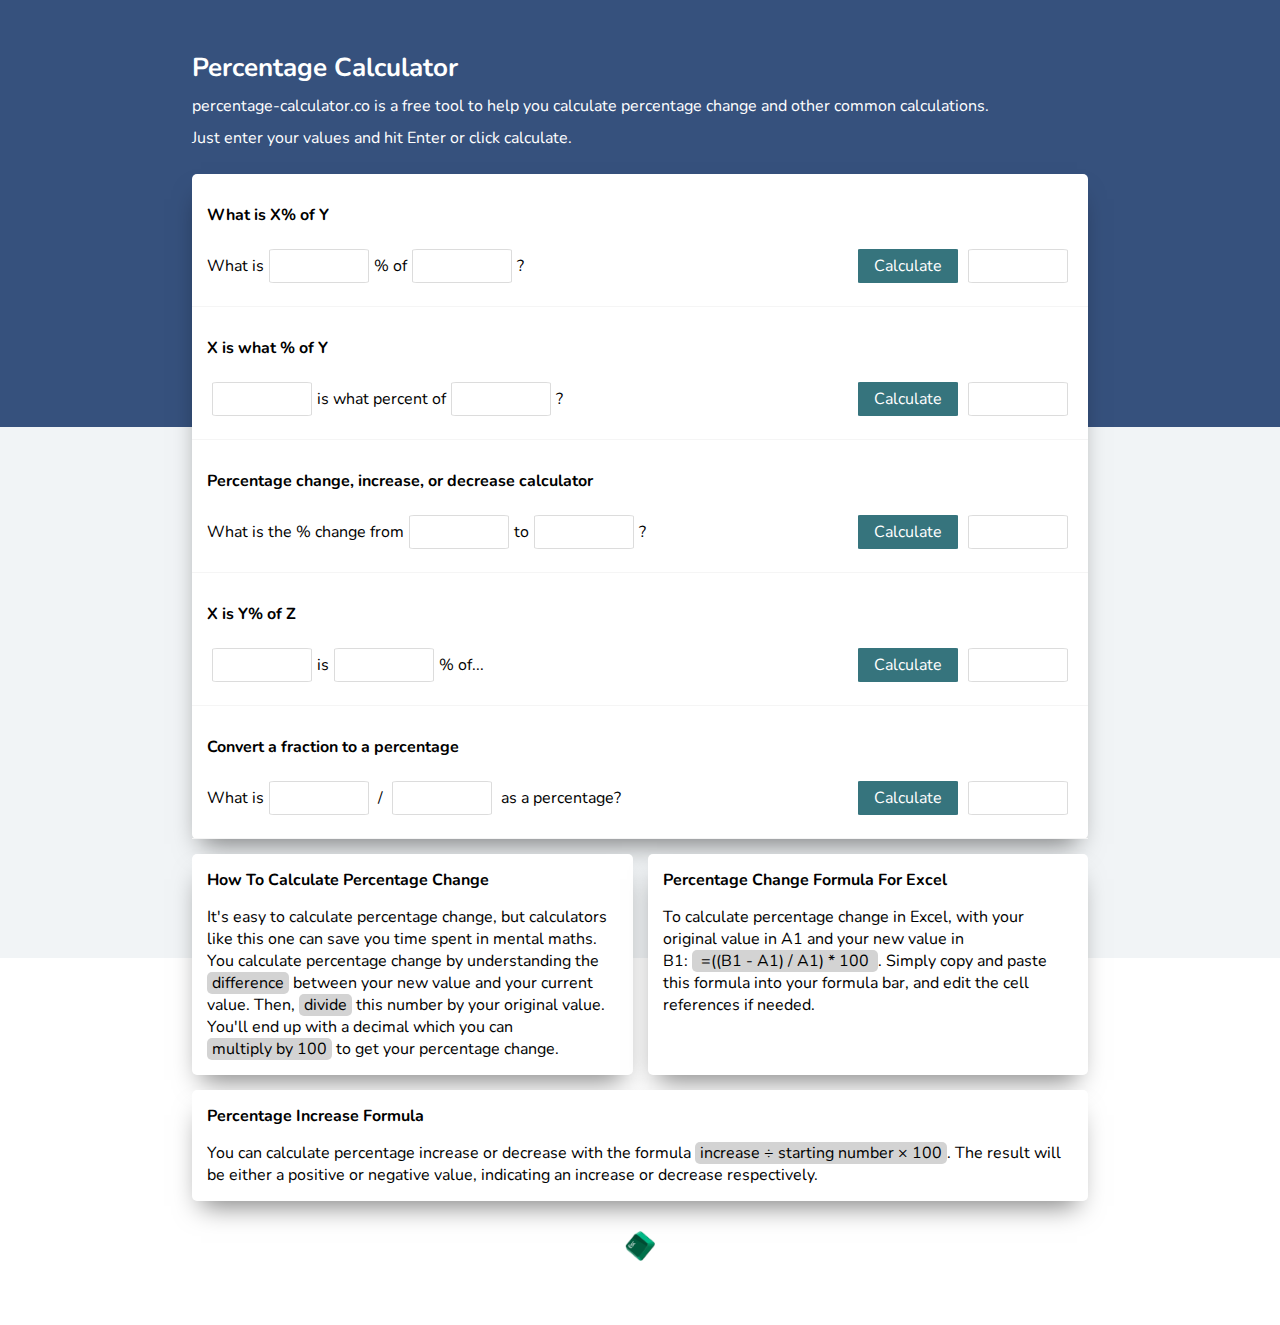
<file: index.html>
<html lang="en">
<head>
    <meta name="robots" content="index, follow" />
    <meta charset="UTF-8">
    <meta name="viewport" content="width=device-width, initial-scale=1.0">
    <title>Percentage Calculator</title>
    <meta name=”description” content='percentage-calculator.co is a free tool to help you calculate percentage change and other common calculations. Just enter your values and hit Enter or click calculate.'>
    <link rel="icon" href="percentage-sign.svg" type="image/x-icon"/>
    <link rel="stylesheet" href="styles.css">
    <link href="https://fonts.googleapis.com/css2?family=Nunito:wght@400;700&display=swap" rel="stylesheet">
    <!-- Global site tag (gtag.js) - Google Analytics -->
    <script async src="https://www.googletagmanager.com/gtag/js?id=G-QBNZZMRY9Q"></script>
        <script>
        window.dataLayer = window.dataLayer || [];
        function gtag(){dataLayer.push(arguments);}
        gtag('js', new Date());
        gtag('config', 'G-QBNZZMRY9Q');
        </script>
    <!-- Global site tag (gtag.js) - Google Analytics -->
    <script async src="https://www.googletagmanager.com/gtag/js?id=UA-204902081-1"></script>
        <script>
        window.dataLayer = window.dataLayer || [];
         function gtag(){dataLayer.push(arguments);}
        gtag('js', new Date());
        gtag('config', 'UA-204902081-1');
        </script>
    <!-- AdSense -->
        <script async src="https://pagead2.googlesyndication.com/pagead/js/adsbygoogle.js?client=ca-pub-9149258627136451"
        crossorigin="anonymous"></script>
</head>
<body>
        <main>
            <div class="heading">
                <h1 id="percentage-calculator">Percentage Calculator</h1>
                <p>percentage-calculator.co is a free tool to help you calculate percentage change and other common calculations.</p>
                <p>Just enter your values and hit Enter or click calculate.</p>
            </div>
            <div class="box">
                <div class="form">
                    <h2 id="what-is-x%-of-y-calculator">What is X% of Y</h2>
                    <div class="values">
                        <div class="phrase">
                        <p>What is</p>
                        <input class="input" size="10" type="text" pattern="[0-9]*" id="n1" inputmode="decimal"/>
                        <p>%&nbsp</p></div><div class="phrase"><p>of</p>
                        <input class="input" size="10" type="text" pattern="[0-9]*" id="n2" inputmode="decimal"/>
                        <p>?</p></div>
                    </div>
                    <div class="result">
                        <button class="button" id="button1">Calculate</button>
                        <input class="input" type="text" id="result1" />
                    </div>
                </div>
                <div class="form">
                    <h2 id="x-is-what-%-of-y-calculator">X is what % of Y</h2>
                    <div class="values">
                        <div class="phrase"><input class="input" size="10" type="text" pattern="[0-9]*" id="n3" inputmode="decimal"/>
                        <p>is what percent&nbsp</p></div> <div class="phrase"><p>of</p>
                        <input class="input" size="10" type="text" pattern="[0-9]*" id="n4" inputmode="decimal"/>
                        <p>?</p></div>
                    </div>
                    <div class="result">
                        <button class="button" id="button2">Calculate</button>
                        <input class="input" type="text" id="result2" />
                    </div>
                </div>
                <div class="form">
                    <h2 id="percentage-increase-decrease-calculator">Percentage change, increase, or decrease calculator</h2>
                    <div class="values">
                        <div class="phrase">
                            <p>What is the % change&nbsp</p>
                        </div> 
                        <div class="phrase">
                        <p>from</p>
                        <input class="input" size="10" type="text" pattern="[0-9]*" id="n5" inputmode="decimal"/>
                        </div>
                        <div class="phrase">
                        <p>to</p>
                        <input class="input" size="10" type="text" pattern="[0-9]*" id="n6" inputmode="decimal"/>
                        <p>?</p>
                        </div>
                    </div>
                    <div class="result">
                        <button class="button" id="button3">Calculate</button>
                        <input class="input" type="text" id="result3" />
                    </div>
                </div>
                <div class="form">
                    <h2 id="x-is-y%-of-z-calculator">X is Y% of Z</h2>
                    <div class="values">
                        <div class="phrase">
                        <input class="input" size="10" type="text" pattern="[0-9]*" id="n7" inputmode="decimal"/>
                        <p>is</p>
                        </div>
                        <div class="phrase">
                        <input class="input" size="10" type="text" pattern="[0-9]*" id="n8" inputmode="decimal"/>
                        <p>% of...</p>
                    </div>
                    </div>
                    <div class="result">
                        <button class="button" id="button4">Calculate</button>
                        <input class="input" type="text" id="result4" />
                    </div>
                </div> 
                <div class="form">
                    <h2 id="convert-fraction-to-percentage">Convert a fraction to a percentage</h2>
                    <div class="values">
                        <div class="phrase">
                        <p>What is</p>
                        <input class="input" size="10" type="text" pattern="[0-9]*" id="n9" inputmode="decimal"/>
                        </div><div class="phrase"><p>&nbsp/&nbsp</p>
                        <input class="input" size="10" type="text" pattern="[0-9]*" id="n10" inputmode="decimal"/>
                        <p>&nbspas a percentage?</p></div>
                    </div>
                    <div class="result">
                        <button class="button" id="button5">Calculate</button>
                        <input class="input" type="text" id="result5" />
                    </div>
                </div>
            </div>
        </main>
        <div class="content">
            <div class="section-wrapper">
            <section>
                <h3>How To Calculate Percentage Change</h3>
                <p>It's easy to calculate percentage change, but calculators like this one can save you time spent in mental maths. You calculate percentage change by understanding the <span id="codeblock">difference</span> between your new value and your current value. Then, <span id="codeblock">divide</span> this number by your original value. You'll end up with a decimal which you can <span id="codeblock">multiply by 100</span> to get your percentage change.</p>
            </section>
            <section>
                <h3>Percentage Change Formula For Excel</h3>
                <p>To calculate percentage change in Excel, with your original value in A1 and your new value in B1:&nbsp<span id="codeblock">&nbsp=((B1 - A1) / A1) * 100&nbsp</span>. Simply copy and paste this formula into your formula bar, and edit the cell references if needed.</p>
            </section>
            <section>
                <h3>Percentage Increase Formula</h3>
                <p>You can calculate percentage increase or decrease with the formula <span id="codeblock">increase ÷ starting number × 100</span>. The result will be either a positive or negative value, indicating an increase or decrease respectively.</p>
            </section>
        </div>
            </div>
        </div>
        <footer>
            <img id="logo" src="./logo.png" alt="© Esc Key Apps 2021">
        </footer>
    <script src="script.js"></script>
</body>
</html>
</file>
<file: styles.css>
* {
    margin: 0px;
    padding: 0px;
    border: 0px;
    font-size: 16px;
    font-family: 'Nunito', sans-serif;
}

main {
    display: flex;
    flex-direction: column;
    justify-content: center;
    align-items: center;
    padding: 0 15% 0 15%;
    background: linear-gradient(180deg, #36517D 50%, #F1F4F6 50%);
    min-width: 300px;
}

.heading {
    display: flex;
    flex-wrap: wrap;
    align-items: center;
    justify-content: space-between;
    width: 100%;
    max-width: 1000px;
    margin-top: 50px;
    margin-bottom: 25px;
    text-align: left;
    color: white;
}

.heading h1 {
    font-size: 26px;
}

.heading p {
    padding-top: 10px;
}

.box{
    background-color: white;
    width: 100%;
    max-width: 1000px;
    border-radius: 5px;
    box-shadow: -1px 15px 25px -10px rgba(0,0,0,0.5);
    margin-bottom: 15px;
}

.form {
    display: flex;
    flex-wrap: wrap;
    align-items: center;
    justify-content: space-between;
    padding: 15 0 15 0;
    border-bottom: 1px solid whitesmoke;
}

.form h2 {
    width: 100%;
    padding: 10 0 0 10;
    margin: 5 5 0 5;
    font-weight: bold;
    font-size: 16px;
}

.values {
    display: flex;
    flex-wrap: wrap;
    align-items: center;
    margin: 5px;
    padding: 10px;
    text-align: center;
    vertical-align: middle;
    line-height: 50px;
    margin-bottom: 0;
    padding-bottom: 0;
    border-bottom: 0;
}

.values p {
    min-width: max-content;

}

.result {
    display: flex;
    flex-wrap: wrap;
    justify-content: right;
    margin: 5px;
    padding: 10px;
    margin-bottom: 0;
    padding-bottom: 0;
}

.phrase {
    display: flex;
    flex-wrap: nowrap;
    align-items: center;
    vertical-align: middle;
    margin-bottom: 0;
    padding-bottom: 0;
    border-bottom: 0;
}

.input {
    margin: 5px;
    padding: 5px;
    width: 100px;
    border-radius: 5%;
    border: 1px solid gainsboro;
    box-shadow: none;
    background-color: white;
}

.button {
    margin: 5px;
    height: 34px;
    background-color: #36747D;
    width: 100px;
    color: white;
    border-radius: 2%;
    border: none;
    box-shadow:black;
}

@media (hover: hover) {
.button:hover {
    cursor:pointer ;
    background-color: #7C8EA1;
}
}

.button:active {
    cursor: pointer;
    position: relative;
    top: 1px;
}

.button:focus {
    outline: none;
}

.content {
    background: linear-gradient(180deg, #F1F4F6 30%, white 30%);
    display: flex;
    justify-content: center;

}

.section-wrapper {
    min-width: 300px;
    max-width: 1000px;
    padding: 0 15% 0 15%;
    display: flex;
    flex-direction: row;
    flex-wrap: wrap;
    justify-content: space-between;
    align-items: stretch;
    gap: 15px;
}

section {
    min-width: 300px;
    background-color: white;
    border-radius: 5px;
    flex: 1;
    box-shadow: -1px 15px 25px -10px rgba(0,0,0,0.5);
}

section h3 {
    padding: 15 15 0 15;
}

section p {
    padding: 15px;
}

#codeblock {
    white-space: nowrap;
    background-color: lightgray;
    padding: 0 5 0 5;
    border-radius: 5px;
}

footer {
    display: flex;
    flex-direction: row;
    justify-content: center;
    align-items: center;
    margin: 30px 15% 5% 15%;
}

#logo {
    height: 30px;
}

#logo:hover{
    transform: rotate(45deg);
}

@media all and (min-width:0px) and (max-width: 600px) {

    html {
        font-size: 20px;
    }

    main {
        padding: 0 10% 0 10%;
    }

    .phrase {
        width: 100%;
    }
    .input {
        width: 100%;
    }

    .result {
        width: 100%;
    }
    .button{
        width: 100%;
    }

    .content {
        padding: 0 10% 0 10%;
    }

  }
</file>
